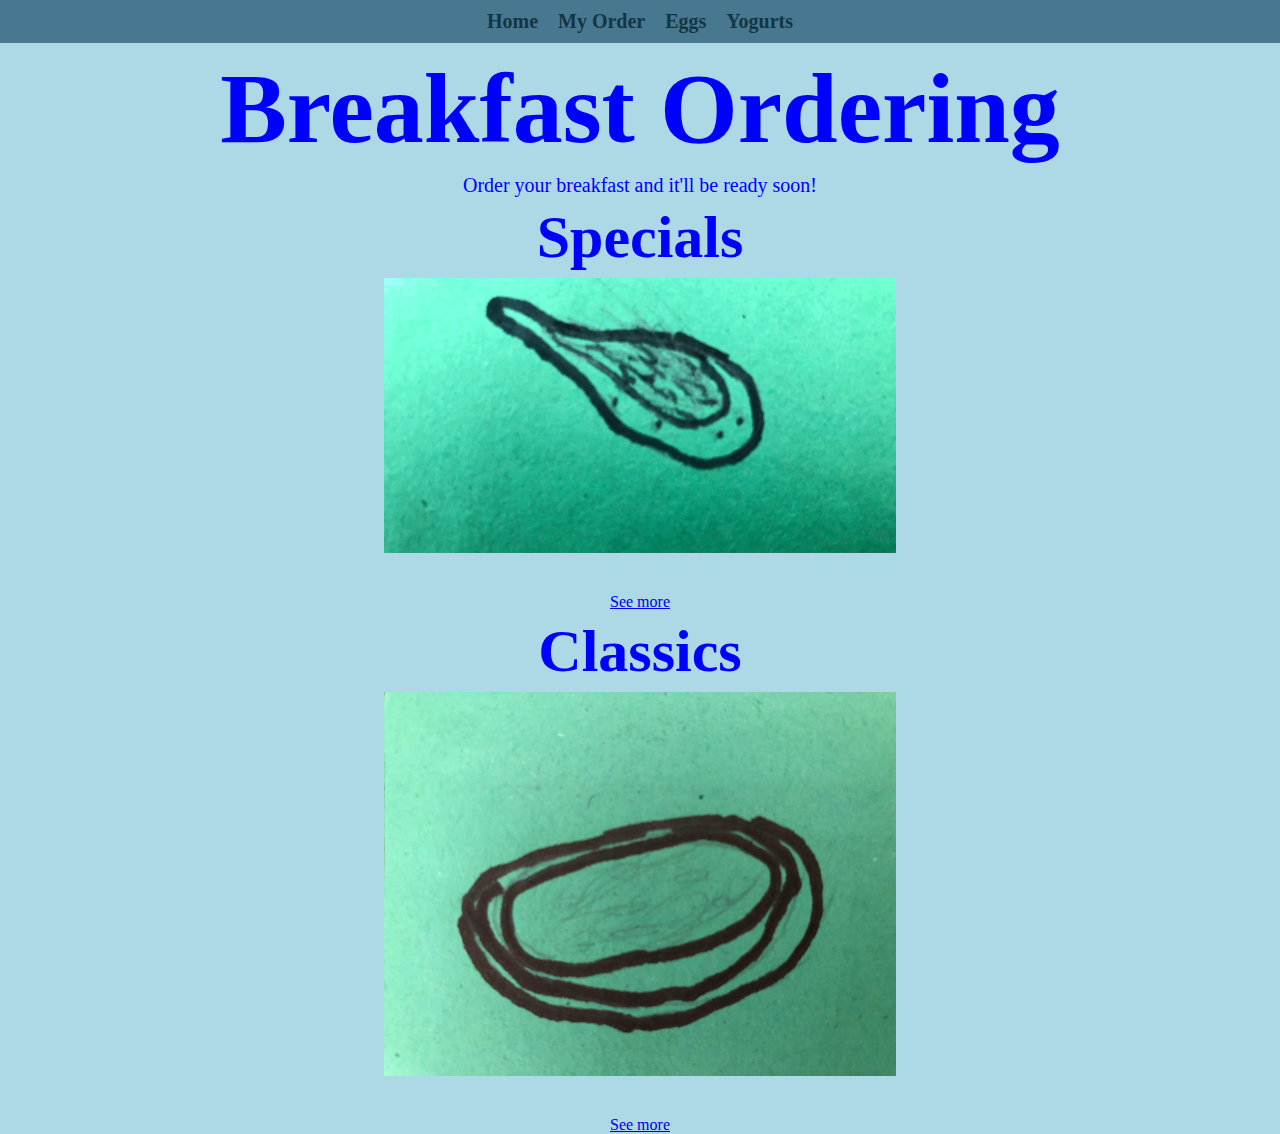
<file: site/index.html>
<!DOCTYPE html>
<html>
	<head>
		<meta charset="utf-8">
		<meta name="viewport" content="width=device-width, initial-scale=1">
		<link rel="stylesheet" type="text/css" href="styles.css">
		<link rel="stylesheet" type="text/css" href="Responsive.css">
		<title>Breakfast Page</title>
	</head>
	<body>
		<div class="TopHolder"><a href="index.html" class="TopBar">Home</a><a href="my-order.html" class="TopBar">My Order</a><div class="dropdown"><button class="TopBar DropDown">Eggs</button><div class="DropDownContent"><a href="special-eggs.html">Specials</a><a href="classic-eggs.html">Classic</a></div></div><a href="yogurts.html" class="TopBar">Yogurts</a></div>
		<h1>Breakfast Ordering</h1>
		<p>Order your breakfast and it'll be ready soon!</p>
		<div class="align-center">
			<h2>Specials</h2>
			<img src="Omlette.jpg" width="40%">
			<a href="special-eggs.html">See more</a>
		</div>
		<div class="align-center">
			<h2>Classics</h2>
			<img src="Fried.jpg" width="40%">
			<a href="classic-eggs.html">See more</a>
		</div>
	</body>
</html>
</file>
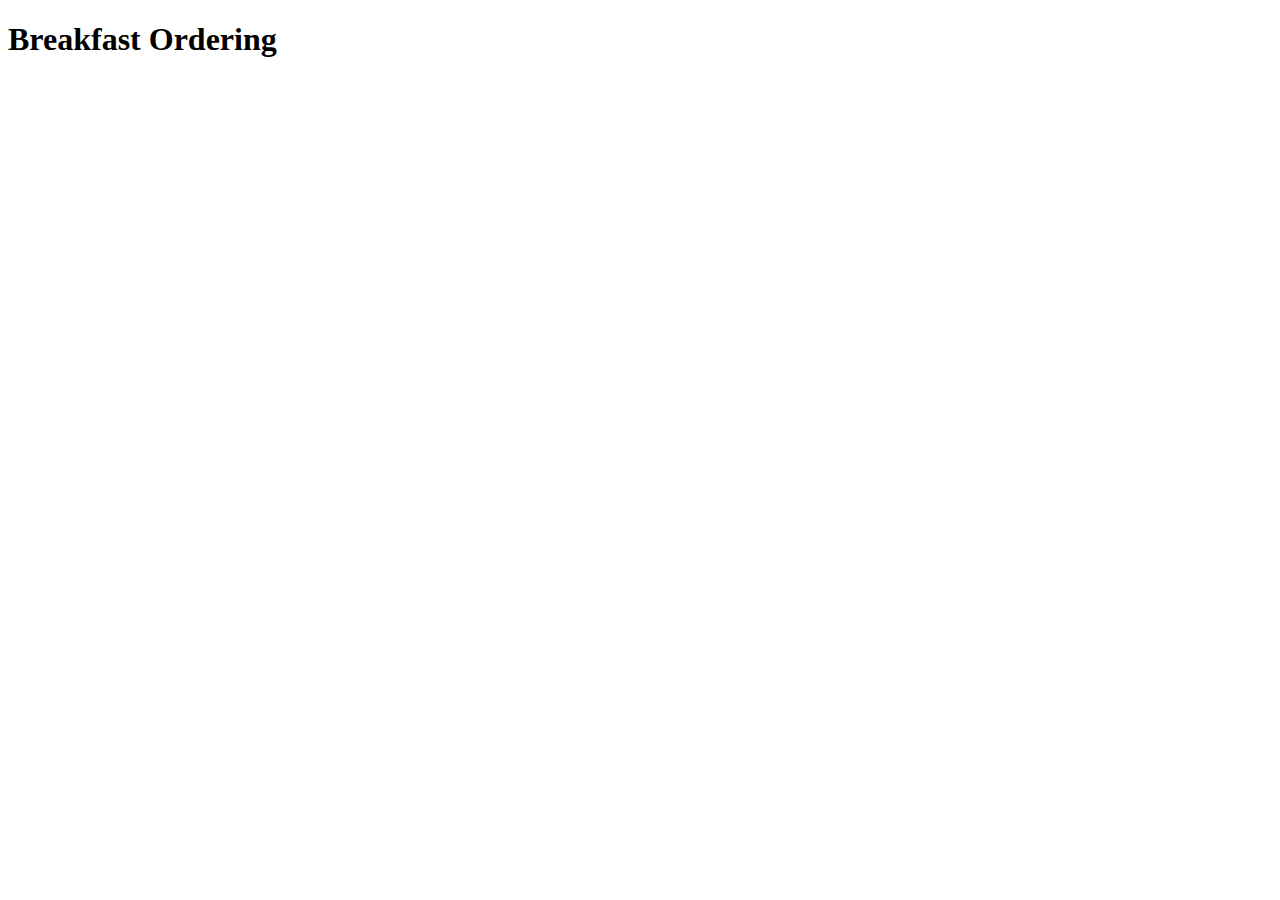
<file: site/BreakfastPage.html>
<!DOCTYPE html>
<html>
	<head>
		<meta charset="utf-8">
		<meta name="viewport" content="width=device-width, initial-scale=1">
		<title>Breakfast Page</title>
	</head>
	<body>
		<h1>Breakfast Ordering</h1>
	</body>
</html>
</file>
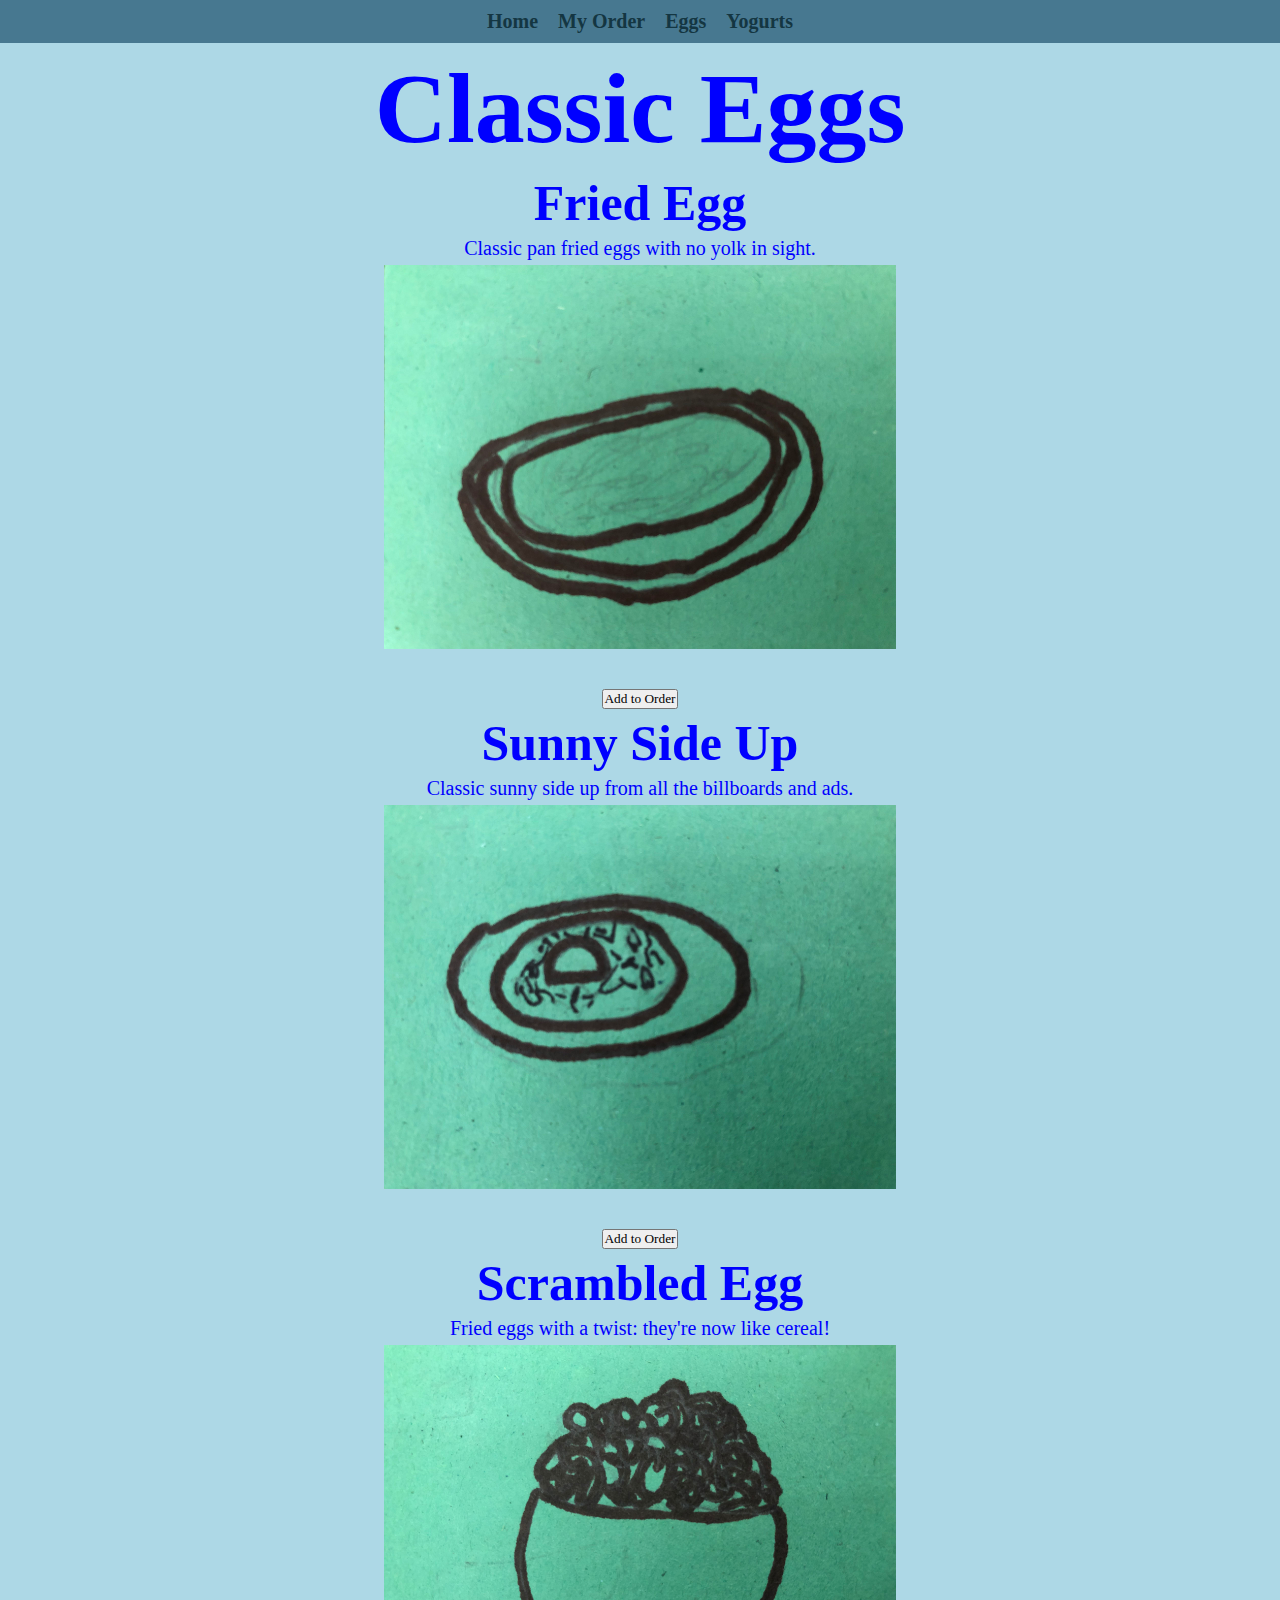
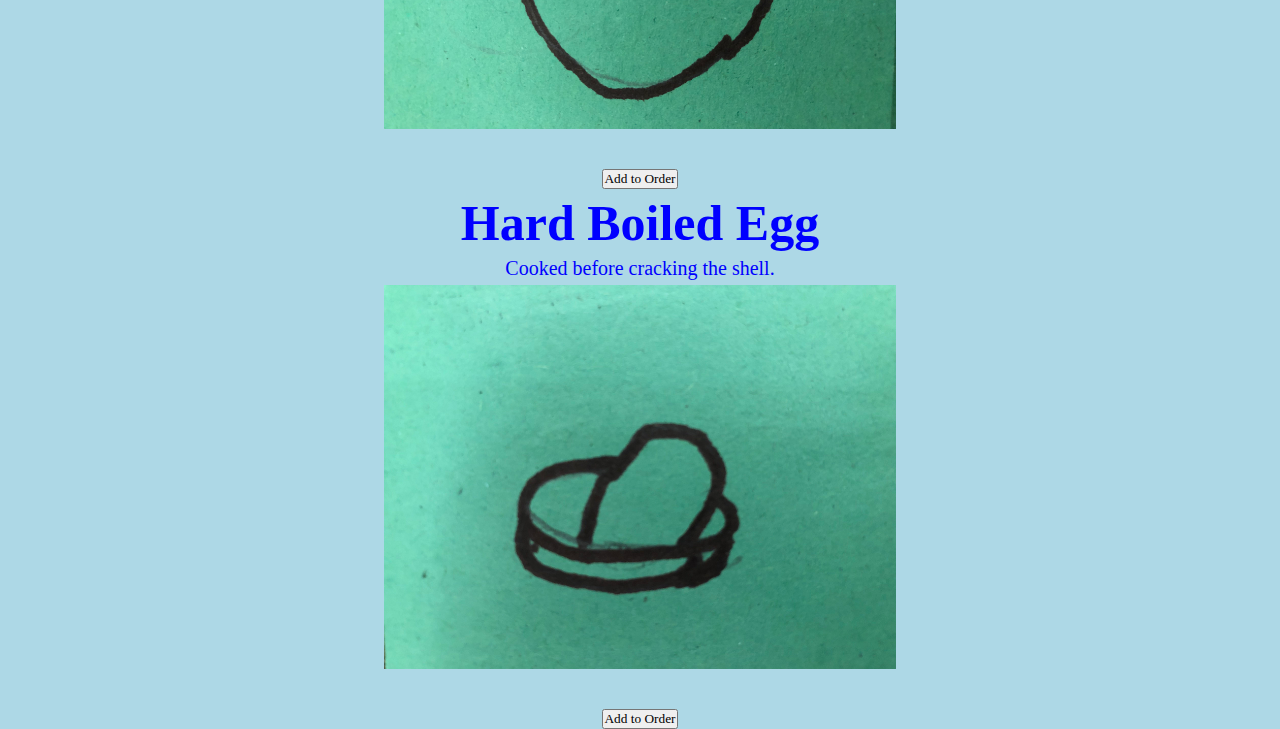
<file: site/classic-eggs.html>
<!DOCTYPE html>
<html>
	<head>
		<meta charset="utf-8">
		<meta name="viewport" content="width=device-width, initial-scale=1">
		<link rel="stylesheet" type="text/css" href="styles.css">
		<link rel="stylesheet" type="text/css" href="Responsive.css">
		<title>Classic Eggs</title>
	</head>
	<body>
		<div class="TopHolder"><a href="index.html" class="TopBar">Home</a><a href="my-order.html" class="TopBar">My Order</a><div class="dropdown"><button class="TopBar DropDown">Eggs</button><div class="DropDownContent"><a href="special-eggs.html">Specials</a><a href="classic-eggs.html">Classic</a></div></div><a href="yogurts.html" class="TopBar">Yogurts</a></div>
		<h1>Classic Eggs</h1>
		<div class="align-center">
			<h3>Fried Egg</h3>
			<p>Classic pan fried eggs with no yolk in sight.</p>
			<img src="Fried.jpg" width="40%">
			<button onclick="Add('Fried');">Add to Order</button>
		</div>
		<div class="align-center">
			<h3>Sunny Side Up</h3>
			<p>Classic sunny side up from all the billboards and ads.</p>
			<img src="SunnySide.jpg" width="40%">
			<button onclick="Add('Sunny');">Add to Order</button>
		</div>
		<div class="align-center">
			<h3>Scrambled Egg</h3>
			<p>Fried eggs with a twist: they're now like cereal!</p>
			<img src="Scrambled.jpg" width="40%">
			<button onclick="Add('Scrambled');">Add to Order</button>
		</div>
		<div class="align-center">
			<h3>Hard Boiled Egg</h3>
			<p>Cooked before cracking the shell.</p>
			<img src="HardBoiled.jpg" width="40%">
			<button onclick="Add('Hard');">Add to Order</button>
		</div>
		<script src="oaddition.js"></script>
	</body>
</html>
</file>
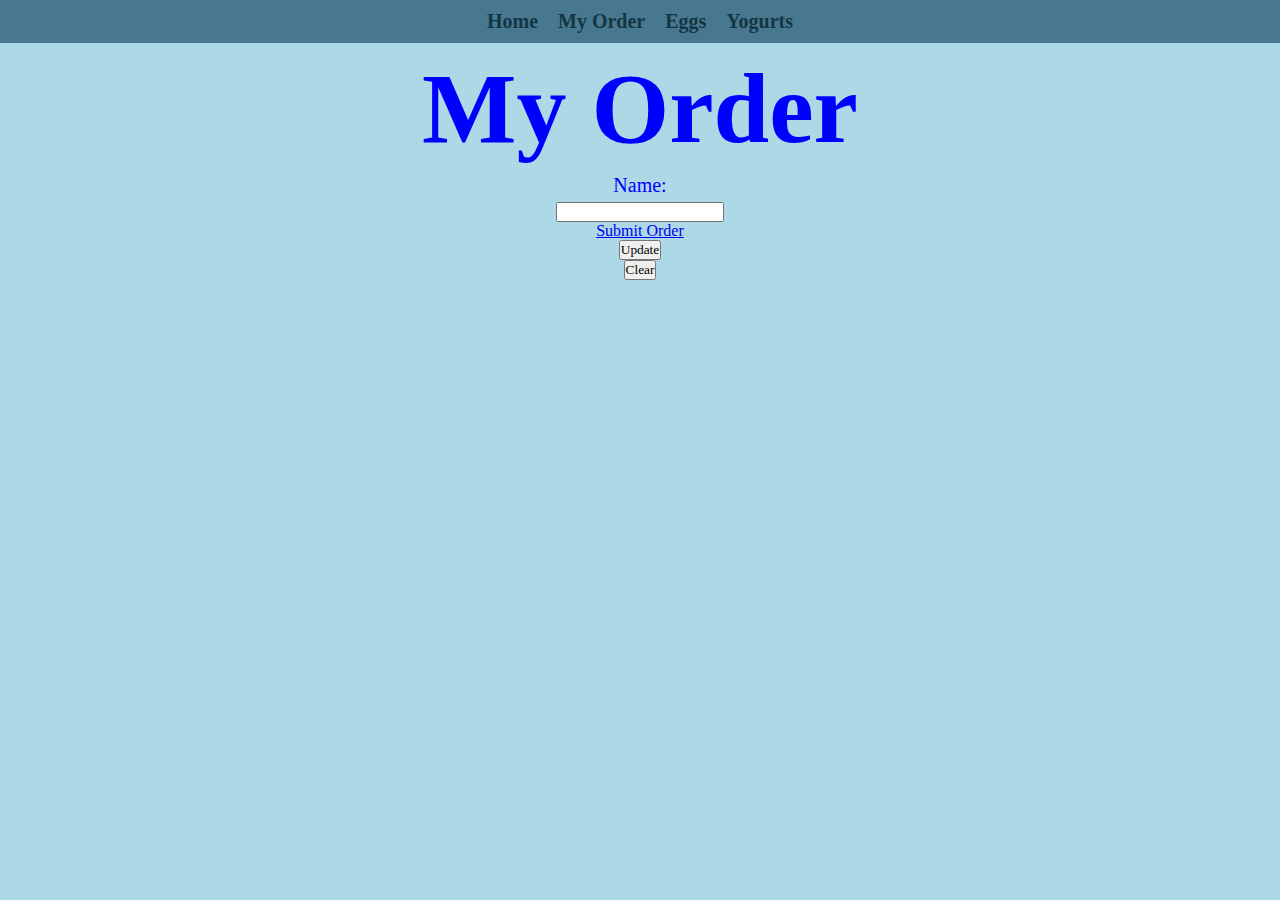
<file: site/my-order.html>
<!DOCTYPE html>
<html>
	<head>
		<meta charset="utf-8">
		<meta name="viewport" content="width=device-width, initial-scale=1">
		<link rel="stylesheet" type="text/css" href="styles.css">
		<link rel="stylesheet" type="text/css" href="Responsive.css">
		<title>My Order</title>
	</head>
	<body>
		<div class="TopHolder"><a href="index.html" class="TopBar">Home</a><a href="my-order.html" class="TopBar">My Order</a><div class="dropdown"><button class="TopBar DropDown">Eggs</button><div class="DropDownContent"><a href="special-eggs.html">Specials</a><a href="classic-eggs.html">Classic</a></div></div><a href="yogurts.html" class="TopBar">Yogurts</a></div>
		<h1>My Order</h1>
		<div class="align-center">
			<p for="name">Name: </p><input type="text" id="name" name="name"><br>
			<a href="#" class="email-link" id="submitorder" onclick="SendE()">Submit Order</a><br>
			<button onclick="Update()">Update</button><br>
			<button onclick="Clear()">Clear</button>
		</div>
		<div id="orderdiv"></div>
		<script src="Orders.js"></script>
	</body>
</html>
</file>
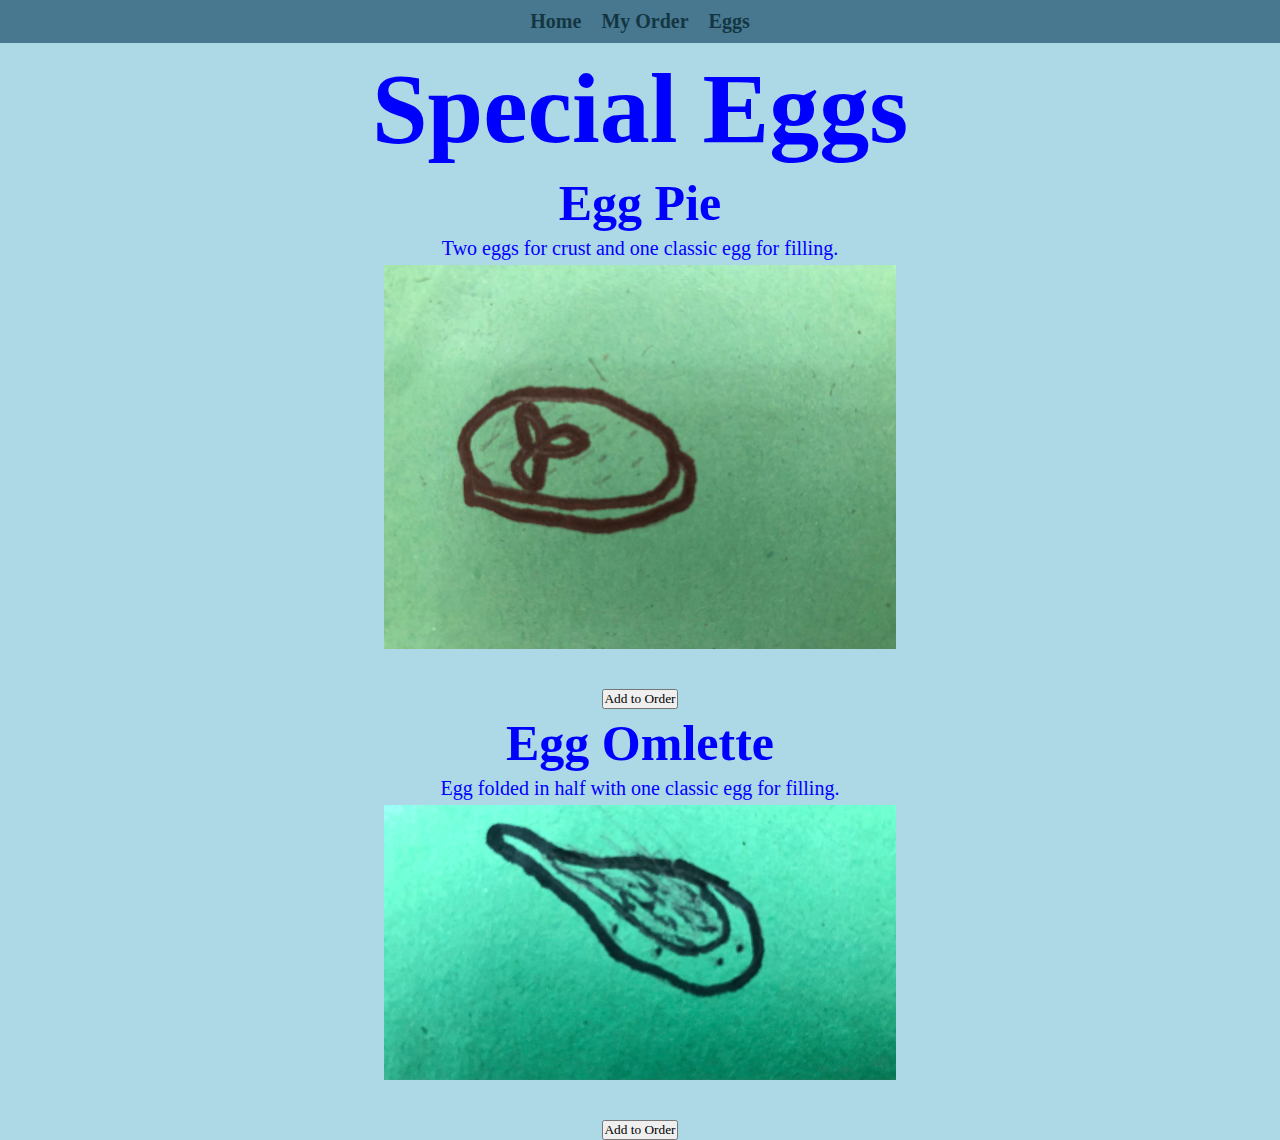
<file: site/special-eggs.html>
<!DOCTYPE html>
<html>
	<head>
		<meta charset="utf-8">
		<meta name="viewport" content="width=device-width, initial-scale=1">
		<link rel="stylesheet" type="text/css" href="styles.css">
		<link rel="stylesheet" type="text/css" href="Responsive.css">
		<title>Specials</title>
	</head>
	<body>
		<div class="TopHolder"><a href="index.html" class="TopBar">Home</a><a href="my-order.html" class="TopBar">My Order</a><div class="dropdown"><button class="TopBar DropDown">Eggs</button><div class="DropDownContent"><a href="special-eggs.html">Specials</a><a href="classic-eggs.html">Classic</a></div></div></div>
		<h1>Special Eggs</h1>
		<div class="align-center">
			<h3>Egg Pie</h3>
			<p>Two eggs for crust and one classic egg for filling.</p>
			<img src="Pie.jpg" width="40%">
			<button onclick="Add('Pie');">Add to Order</button>
		</div>
		<div class="align-center">
			<h3>Egg Omlette</h3>
			<p>Egg folded in half with one classic egg for filling.</p>
			<img src="Omlette.jpg" width="40%">
			<button onclick="Add('Omlette');">Add to Order</button>
		</div>
		<script src="oaddition.js"></script>
	</body>
</html>
</file>
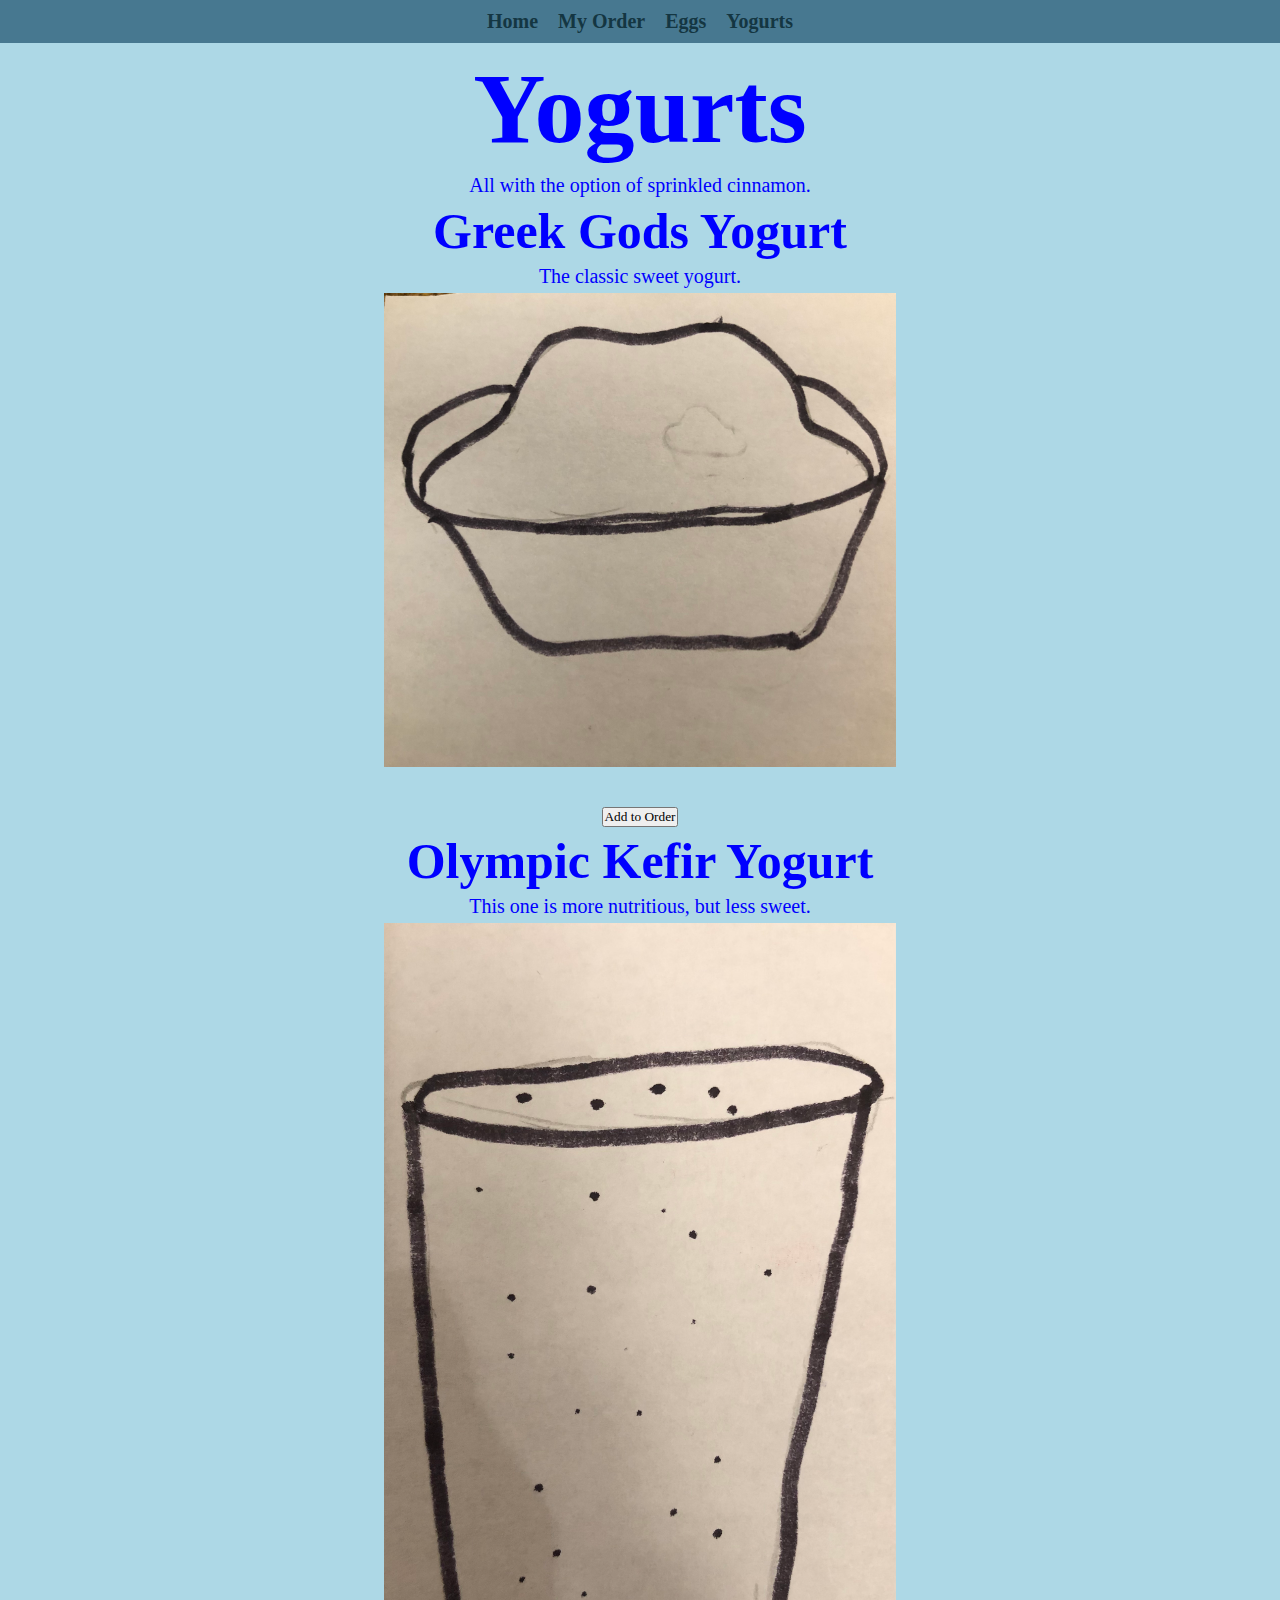
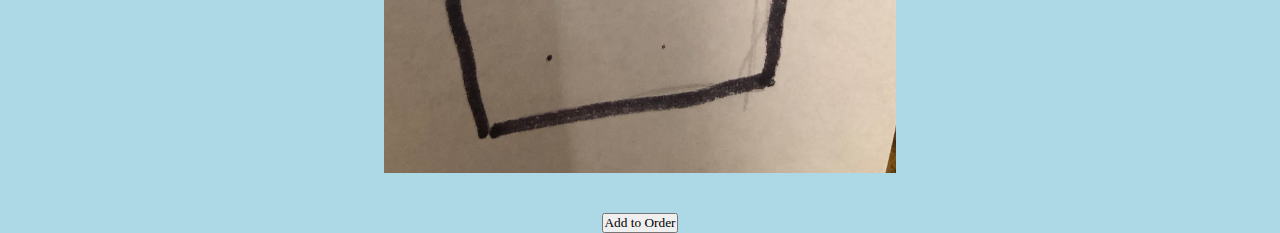
<file: site/yogurts.html>
<!DOCTYPE html>
<html>
	<head>
		<meta charset="utf-8">
		<meta name="viewport" content="width=device-width, initial-scale=1">
		<link rel="stylesheet" type="text/css" href="styles.css">
		<link rel="stylesheet" type="text/css" href="Responsive.css">
		<title>Yogurt</title>
	</head>
	<body>
		<div class="TopHolder"><a href="index.html" class="TopBar">Home</a><a href="my-order.html" class="TopBar">My Order</a><div class="dropdown"><button class="TopBar DropDown">Eggs</button><div class="DropDownContent"><a href="special-eggs.html">Specials</a><a href="classic-eggs.html">Classic</a></div></div><a href="yogurts.html" class="TopBar">Yogurts</a></div>
		<h1>Yogurts</h1>
		<p>All with the option of sprinkled cinnamon.</p>
		<div class="align-center">
			<h3>Greek Gods Yogurt</h3>
			<p>The classic sweet yogurt.</p>
			<img src="GGYogurt.jpg" width="40%">
			<button onclick="Add('GGYog');">Add to Order</button>
		</div>
		<div class="align-center">
			<h3>Olympic Kefir Yogurt</h3>
			<p>This one is more nutritious, but less sweet.</p>
			<img src="OKYogurt.jpg" width="40%">
			<button onclick="Add('OKYog');">Add to Order</button>
		</div>
		<script src="oaddition.js"></script>
	</body>
</html>
</file>
<file: site/styles.css>
* {
	font-family: "copperplate";
}
h1{
	text-align: center;
	color: blue;
	margin: 8px;
}
h2{
	text-align: center;
	color: blue;
	margin: 6px;
}
h3{
	text-align: center;
	color: blue;
	margin: 5px;
}
button{
	text-align: center;
}
p{
	text-align: center;
	color: blue;
	margin: 5px;
}
h4{
	text-align: center;
	color: blue;
	margin: 5px;
}
body{
	background-color: lightblue;
}
img {
	margin-right: auto;
	margin-left: auto;
	margin-bottom: 40px;
	text-align: center;
	display: block;
}
.container{
	width: 50%;
	height: 50%;
	background: lightblue;
	margin: 10px;
	margin-left: auto;
	margin-right: auto;
}
form{
	text-align: center;
	background: white;
	display: flex;
	flex-direction: column;
	padding: 2vw 4vw;
	width: 90%;
	max-width: 600px;
	border-radius: 10px;
	margin-left: auto;
	margin-right: auto;
}
.order{
	background-color: turquoise;
	margin: 10px;
	margin-left: auto;
	margin-right: auto;
	border-radius: 5px;
}
.TopBar {
	color: #143642;
	padding: 10px;
	text-decoration: none;
	font-weight: bold;
	font-family: "copperplate";
	font-size: 20px;
	background-color: #477890;
	transition: color 0.5s, background-color 0.5s;
}
.TopBar:hover {
	background-color: #4F629C;
	color: #A8F9FF;
}
.TopHolder {
	text-align: center;
	background-color: #477890;
	padding: 0px;
	margin: 0px;
}

.DropDown {
	border: none;
}
.dropdown {
  position: relative;
  display: inline-block;
}
.DropDownContent {
  display: none;
  position: absolute;
  background-color: #477890;
  min-width: 160px;
  box-shadow: 0px 8px 16px 0px rgba(0,0,0,0.2);
  z-index: 1;
}

.DropDownContent a {
  color: #143642;
  padding: 12px 16px;
  text-decoration: none;
  display: block;
}

.DropDownContent a:hover {background-color: #4F629C;}

.dropdown:hover .DropDownContent {display: block;}

.dropdown:hover .DropDown {background-color: #4F629C;}
</file>
<file: site/Responsive.css>
* {
  padding: 0px;
  margin: 0px;
}

.row {
  width: 100%;
}

.align-center {
  text-align: center;
}

@media (min-width: 992px) {
  .col-lg-1, .col-lg-2, .col-lg-3, .col-lg-4, .col-lg-5, .col-lg-6, .col-lg-7, .col-lg-8, .col-lg-9, .col-lg-10, .col-lg-11, .col-lg-12 {
    float: left;
    padding: 5px;
  }
  .col-lg-1 {
    width: 8.33%;
  }
  .col-lg-2 {
    width: 16.66%;
  }
  .col-lg-3 {
    width: 25%;
  }
  .col-lg-4 {
    width: 33.33%;
  }
  .col-lg-5 {
    width: 41.66%;
  }
  .col-lg-6 {
    width: 50%;
  }
  .col-lg-7 {
    width: 58.33%;
  }
  .col-lg-8 {
    width: 66.66%;
  }
  .col-lg-9 {
    width: 74.99%;
  }
  .col-lg-10 {
    width: 83.33%;
  }
  .col-lg-11 {
    width: 91.66%;
  }
  .col-lg-12 {
    width: 100%;
  }
  h1{
    font-size: 100px;
  }
  h2{
    font-size: 60px;
  }
  h3{
    font-size: 50px;
  }
  p{
    font-size: 20px;
  }
  .order{
    width: 20%;
  }
}

/********** Medium devices only **********/
@media (min-width: 768px) and (max-width: 991px) {
  .col-md-1, .col-md-2, .col-md-3, .col-md-4, .col-md-5, .col-md-6, .col-md-7, .col-md-8, .col-md-9, .col-md-10, .col-md-11, .col-md-12 {
    float: left;
    padding: 5px;
  }
  .col-md-1 {
    width: 8.33%;
  }
  .col-md-2 {
    width: 16.66%;
  }
  .col-md-3 {
    width: 25%;
  }
  .col-md-4 {
    width: 33.33%;
  }
  .col-md-5 {
    width: 41.66%;
  }
  .col-md-6 {
    width: 50%;
  }
  .col-md-7 {
    width: 58.33%;
  }
  .col-md-8 {
    width: 66.66%;
  }
  .col-md-9 {
    width: 74.99%;
  }
  .col-md-10 {
    width: 83.33%;
  }
  .col-md-11 {
    width: 91.66%;
  }
  .col-md-12 {
    width: 100%;
  }
  h1{
    font-size: 60px;
  }
  h2{
    font-size: 40px;
  }
  h3{
    font-size: 30px;
  }
  p{
    font-size: 15px;
  }
  .order{
    width: 25%;
  }
}
@media (max-width: 767px) {
  .col-sm-1, .col-sm-2, .col-sm-3, .col-sm-4, .col-sm-5, .col-sm-6, .col-sm-7, .col-sm-8, .col-sm-9, .col-sm-10, .col-sm-11, .col-sm-12 {
    float: left;
    padding: 5px;
    text-align: center;
    margin: auto;
  }
  .col-sm-1 {
    width: 8.33%;
  }
  .col-sm-2 {
    width: 16.66%;
  }
  .col-sm-3 {
    width: 25%;
  }
  .col-sm-4 {
    width: 33.33%;
  }
  .col-sm-5 {
    width: 41.66%;
  }
  .col-sm-6 {
    width: 50%;
  }
  .col-sm-7 {
    width: 58.33%;
  }
  .col-sm-8 {
    width: 66.66%;
  }
  .col-sm-9 {
    width: 74.99%;
  }
  .col-sm-10 {
    width: 83.33%;
  }
  .col-sm-11 {
    width: 91.66%;
  }
  .col-sm-12 {
    width: 100%;
  }
  .order{
    width: 50%;
  }
}
@media (max-width: 479px) {
  .col-xs-1, .col-xs-2, .col-xs-3, .col-xs-4, .col-xs-5, .col-xs-6, .col-xs-7, .col-xs-8, .col-xs-9, .col-xs-10, .col-xs-11, .col-xs-12 {
    float: left;
    padding: 5px;
    text-align: center;
    margin: auto;
  }
  .col-xs-1 {
    width: 8.33%;
  }
  .col-xs-2 {
    width: 16.66%;
  }
  .col-xs-3 {
    width: 25%;
  }
  .col-xs-4 {
    width: 33.33%;
  }
  .col-xs-5 {
    width: 41.66%;
  }
  .col-xs-6 {
    width: 50%;
  }
  .col-xs-7 {
    width: 58.33%;
  }
  .col-xs-8 {
    width: 66.66%;
  }
  .col-xs-9 {
    width: 74.99%;
  }
  .col-xs-10 {
    width: 83.33%;
  }
  .col-xs-11 {
    width: 91.66%;
  }
  .col-xs-12 {
    width: 100%;
  }
  .order{
    width: 50%;
  }
}
</file>
